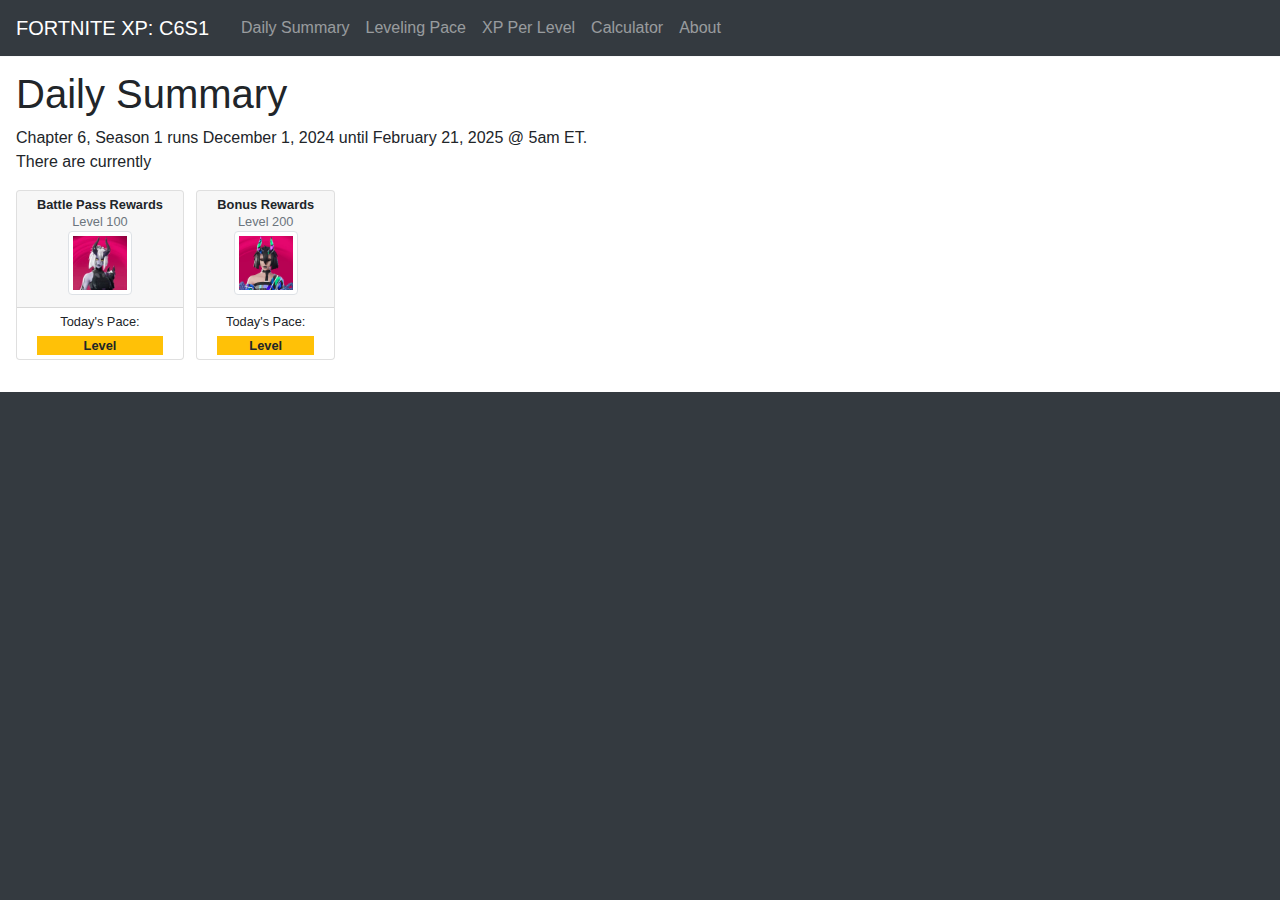
<file: index.html>
<!DOCTYPE html>
<html lang="en" class="bg-dark">
  <head>
    <meta charset="utf-8">
    <meta name="viewport" content="width=device-width, initial-scale=1">
    <meta name="description" content="Fortnite XP tables and daily leveling rates for grinding season rewards.">

    <link rel="apple-touch-icon" sizes="180x180" href="/apple-touch-icon.png">
    <link rel="icon" type="image/png" sizes="32x32" href="/favicon-32x32.png">
    <link rel="icon" type="image/png" sizes="16x16" href="/favicon-16x16.png">
    <link rel="manifest" href="/site.webmanifest">
    <link rel="mask-icon" href="/safari-pinned-tab.svg" color="#5bbad5">
    <meta name="msapplication-TileColor" content="#da532c">
    <meta name="theme-color" content="#ffffff">

    <title>Daily Summary</title>

    <link rel="stylesheet" href="https://stackpath.bootstrapcdn.com/bootstrap/4.5.2/css/bootstrap.min.css" integrity="sha384-JcKb8q3iqJ61gNV9KGb8thSsNjpSL0n8PARn9HuZOnIxN0hoP+VmmDGMN5t9UJ0Z" crossorigin="anonymous">
    <link rel="stylesheet" href="https://cdnjs.cloudflare.com/ajax/libs/font-awesome/5.15.3/css/all.min.css" integrity="sha512-iBBXm8fW90+nuLcSKlbmrPcLa0OT92xO1BIsZ+ywDWZCvqsWgccV3gFoRBv0z+8dLJgyAHIhR35VZc2oM/gI1w==" crossorigin="anonymous" />
    <link rel="stylesheet" href="css/styles.css?v=remix">

    <!-- ganalytics -->
    <script async src="https://www.googletagmanager.com/gtag/js?id=G-CR6MYH3TPR"></script>
    <script>
      window.dataLayer = window.dataLayer || [];
      function gtag(){dataLayer.push(arguments);}
      gtag('js', new Date());

      gtag('config', 'G-CR6MYH3TPR');
    </script>

    <script src="https://code.jquery.com/jquery-3.6.0.slim.min.js" integrity="sha256-u7e5khyithlIdTpu22PHhENmPcRdFiHRjhAuHcs05RI=" crossorigin="anonymous"></script>
    <script src="js/calc.min.js?v=ch6s1-3"></script>
    <script src="js/xptable.min.js?v=ch6s1-3"></script>
    <script src="js/xp.min.js?v=ch6s1-3"></script>
    <script src="https://stackpath.bootstrapcdn.com/bootstrap/4.5.2/js/bootstrap.min.js" integrity="sha384-B4gt1jrGC7Jh4AgTPSdUtOBvfO8shuf57BaghqFfPlYxofvL8/KUEfYiJOMMV+rV" crossorigin="anonymous"></script>

  </head>
  <body class="mb-2 px-2 bg-white" style="padding-top: 70px;">

    <div id="top"></div>

    <nav class="navbar navbar-expand-lg navbar-dark bg-dark border-bottom border-light fixed-top">
      <a class="navbar-brand" href="./">FORTNITE XP: C6S1</a>
      <button class="navbar-toggler" type="button" data-toggle="collapse" data-target="#navbarNavAltMarkup" aria-controls="navbarNavAltMarkup" aria-expanded="false" aria-label="Toggle navigation">
        <span class="navbar-toggler-icon"></span>
      </button>
      <div class="collapse navbar-collapse" id="navbarNavAltMarkup" data-toggle="collapse" data-target=".navbar-collapse">
        <div class="navbar-nav ml-2">
          <a class="nav-item nav-link  " href="./">Daily Summary</a>
          <a class="nav-item nav-link  " href="daily.html">Leveling Pace</a>
          <a class="nav-item nav-link  " href="levels.html">XP Per Level</a>
          <a class="nav-item nav-link  " href="calculator.html">Calculator</a>
          <a class="nav-item nav-link  " href="about.html">About</a>
        </div>
      </div>
    </nav>


    <div id="content" class="pb-2 px-2">

      <h1 class="titleBlock">Daily Summary</h1>

      
            <div id="summary" class="mb-3">
              Chapter 6, Season 1 runs December 1, 2024 until February 21, 2025 @ 5am ET.
              <br />
              There are currently 
            </div>
      
            <div id="100card" class="card d-inline-block mb-4">
              <div class="card-header pt-1">
                <p class="card-title text-nowrap font-weight-bold text-center mb-1">Battle Pass Rewards</p>
                <div>
                  <p class="card-subtitle text-muted text-center">Level 100</p>
                </div>
                <div class="text-center">
                  <img class="rewardImage img-thumbnail" src="img/100reward-ch6s1.jpg">
                </div>
              </div>
              <div class="card-body py-1">
                <p class="card-text text-center mb-1">
                  Today's Pace:
                </p>
                <p class="card-text text-center bg-warning font-weight-bold">
                  Level <span id="target100level"></span>
                </p>
              </div>
            </div>
            <div id="200card" class="card d-inline-block mb-4 ml-2">
              <div class="card-header pt-1">
                <p class="card-title text-nowrap font-weight-bold text-center mb-1">Bonus Rewards</p>
                <div>
                  <p class="card-subtitle text-muted text-center">Level 200</p>
                </div>
                <div class="text-center">
                  <img class="rewardImage img-thumbnail" src="img/200reward-ch6s1.jpg">
                </div>
              </div>
              <div class="card-body py-1">
                <p class="card-text text-center mb-1">
                  Today's Pace:
                </p>
                <p class="card-text text-center bg-warning font-weight-bold">
                  Level <span id="target200level"></span>
                </p>
              </div>
            </div>
            
            <script>populateSummary();populateDaysTable();</script>
           
      
    </div>

    <div class="adContainer bg-dark mb-4 mx-n2 px-2 py-2">
      <script async src="https://pagead2.googlesyndication.com/pagead/js/adsbygoogle.js?client=ca-pub-8080880445104035"
        crossorigin="anonymous"></script>
      <!-- fortnite-banner-foot -->
      <ins class="adsbygoogle"
        style="display:block"
        data-ad-client="ca-pub-8080880445104035"
        data-ad-slot="3043682659"
        data-ad-format="auto"
        data-full-width-responsive="true"></ins>
      <script>
        (adsbygoogle = window.adsbygoogle || []).push({});
      </script>
    </div>

  </body>
</html>
</file>
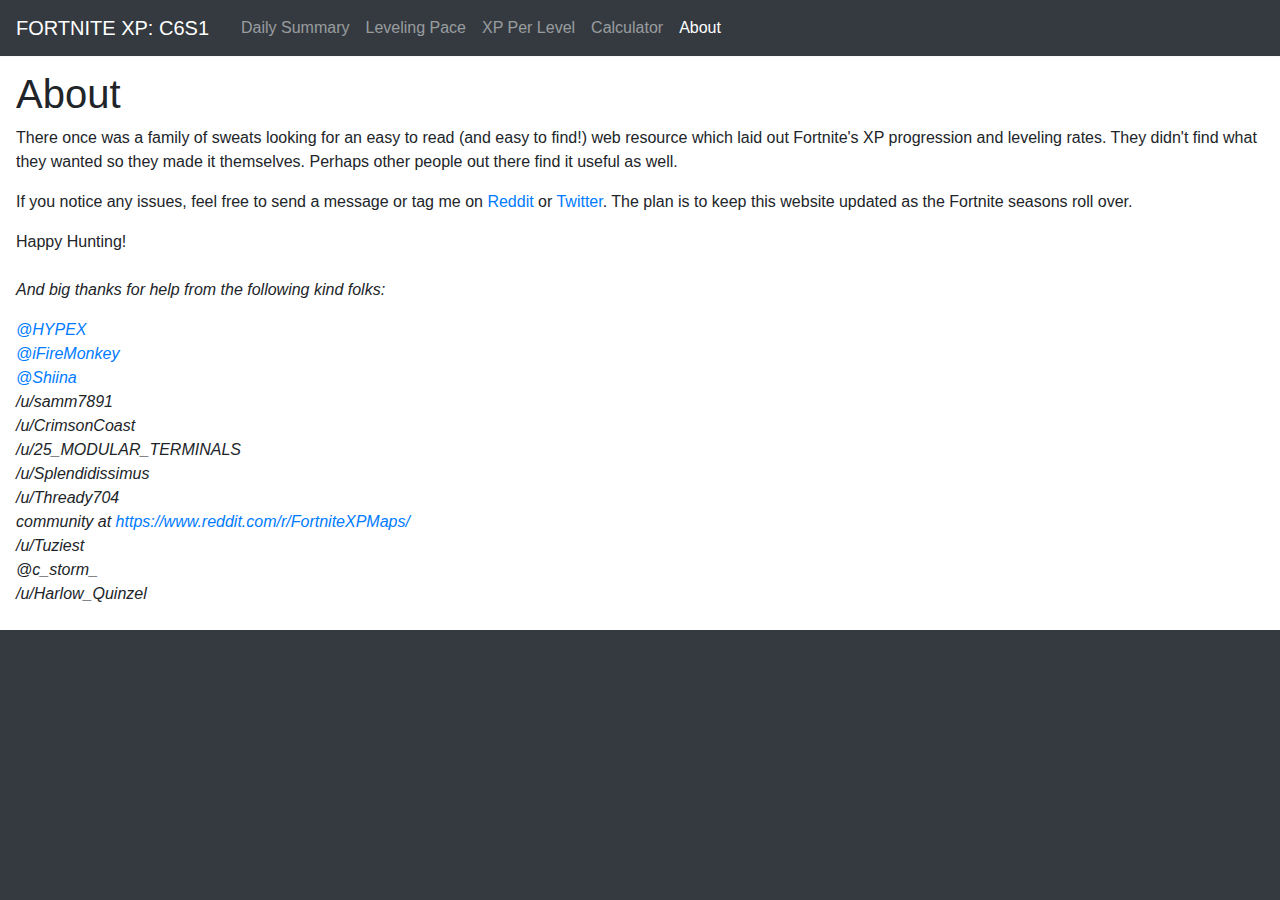
<file: about.html>
<!DOCTYPE html>
<html lang="en" class="bg-dark">
  <head>
    <meta charset="utf-8">
    <meta name="viewport" content="width=device-width, initial-scale=1">
    <meta name="description" content="Fortnite XP tables and daily leveling rates for grinding season rewards.">

    <link rel="apple-touch-icon" sizes="180x180" href="/apple-touch-icon.png">
    <link rel="icon" type="image/png" sizes="32x32" href="/favicon-32x32.png">
    <link rel="icon" type="image/png" sizes="16x16" href="/favicon-16x16.png">
    <link rel="manifest" href="/site.webmanifest">
    <link rel="mask-icon" href="/safari-pinned-tab.svg" color="#5bbad5">
    <meta name="msapplication-TileColor" content="#da532c">
    <meta name="theme-color" content="#ffffff">

    <title>About</title>

    <link rel="stylesheet" href="https://stackpath.bootstrapcdn.com/bootstrap/4.5.2/css/bootstrap.min.css" integrity="sha384-JcKb8q3iqJ61gNV9KGb8thSsNjpSL0n8PARn9HuZOnIxN0hoP+VmmDGMN5t9UJ0Z" crossorigin="anonymous">
    <link rel="stylesheet" href="https://cdnjs.cloudflare.com/ajax/libs/font-awesome/5.15.3/css/all.min.css" integrity="sha512-iBBXm8fW90+nuLcSKlbmrPcLa0OT92xO1BIsZ+ywDWZCvqsWgccV3gFoRBv0z+8dLJgyAHIhR35VZc2oM/gI1w==" crossorigin="anonymous" />
    <link rel="stylesheet" href="css/styles.css?v=remix">

    <!-- ganalytics -->
    <script async src="https://www.googletagmanager.com/gtag/js?id=G-CR6MYH3TPR"></script>
    <script>
      window.dataLayer = window.dataLayer || [];
      function gtag(){dataLayer.push(arguments);}
      gtag('js', new Date());

      gtag('config', 'G-CR6MYH3TPR');
    </script>

    <script src="https://code.jquery.com/jquery-3.6.0.slim.min.js" integrity="sha256-u7e5khyithlIdTpu22PHhENmPcRdFiHRjhAuHcs05RI=" crossorigin="anonymous"></script>
    <script src="js/calc.min.js?v=ch6s1-3"></script>
    <script src="js/xptable.min.js?v=ch6s1-3"></script>
    <script src="js/xp.min.js?v=ch6s1-3"></script>
    <script src="https://stackpath.bootstrapcdn.com/bootstrap/4.5.2/js/bootstrap.min.js" integrity="sha384-B4gt1jrGC7Jh4AgTPSdUtOBvfO8shuf57BaghqFfPlYxofvL8/KUEfYiJOMMV+rV" crossorigin="anonymous"></script>

  </head>
  <body class="mb-2 px-2 bg-white" style="padding-top: 70px;">

    <div id="top"></div>

    <nav class="navbar navbar-expand-lg navbar-dark bg-dark border-bottom border-light fixed-top">
      <a class="navbar-brand" href="./">FORTNITE XP: C6S1</a>
      <button class="navbar-toggler" type="button" data-toggle="collapse" data-target="#navbarNavAltMarkup" aria-controls="navbarNavAltMarkup" aria-expanded="false" aria-label="Toggle navigation">
        <span class="navbar-toggler-icon"></span>
      </button>
      <div class="collapse navbar-collapse" id="navbarNavAltMarkup" data-toggle="collapse" data-target=".navbar-collapse">
        <div class="navbar-nav ml-2">
          <a class="nav-item nav-link  " href="./">Daily Summary</a>
          <a class="nav-item nav-link  " href="daily.html">Leveling Pace</a>
          <a class="nav-item nav-link  " href="levels.html">XP Per Level</a>
          <a class="nav-item nav-link  " href="calculator.html">Calculator</a>
          <a class="nav-item nav-link active " href="about.html">About</a>
        </div>
      </div>
    </nav>


    <div id="content" class="pb-2 px-2">

      <h1 class="titleBlock">About</h1>

      
      <p>
        There once was a family of sweats looking for an easy to read (and easy to find!) web resource which laid out Fortnite's XP progression and leveling rates. They didn't find what they wanted so they made it themselves. Perhaps other people out there find it useful as well.
      </p>
      <p>
        If you notice any issues, feel free to send a message or tag me on <a href="https://www.reddit.com/user/coryallegory/"><i class="fab fa-reddit"></i> Reddit</a> or <a href="https://twitter.com/coryallegory"><i class="fab fa-twitter"></i> Twitter</a>.
        The plan is to keep this website updated as the Fortnite seasons roll over.
      </p>
      <p>
        Happy Hunting!
      </p>
      <p class="mt-4">
        <i>And big thanks for help from the following kind folks:</i>
      </p>
      <p>
        <i>
          <a href="https://twitter.com/HYPEX">@HYPEX</a><br />
          <a href="https://twitter.com/iFireMonkey/">@iFireMonkey</a><br />
          <a href="https://twitter.com/ShiinaBR">@Shiina</a><br />
          /u/samm7891<br />
          /u/CrimsonCoast<br />
          /u/25_MODULAR_TERMINALS<br />
          /u/Splendidissimus<br />
          /u/Thready704<br />
          community at <a href="https://www.reddit.com/r/FortniteXPMaps/">https://www.reddit.com/r/FortniteXPMaps/</a><br />
          /u/Tuziest<br />
          @c_storm_<br />
          /u/Harlow_Quinzel<br />
        </i>
      </p>
      
      
    </div>

    <div class="adContainer bg-dark mb-4 mx-n2 px-2 py-2">
      <script async src="https://pagead2.googlesyndication.com/pagead/js/adsbygoogle.js?client=ca-pub-8080880445104035"
        crossorigin="anonymous"></script>
      <!-- fortnite-banner-foot -->
      <ins class="adsbygoogle"
        style="display:block"
        data-ad-client="ca-pub-8080880445104035"
        data-ad-slot="3043682659"
        data-ad-format="auto"
        data-full-width-responsive="true"></ins>
      <script>
        (adsbygoogle = window.adsbygoogle || []).push({});
      </script>
    </div>

  </body>
</html>
</file>
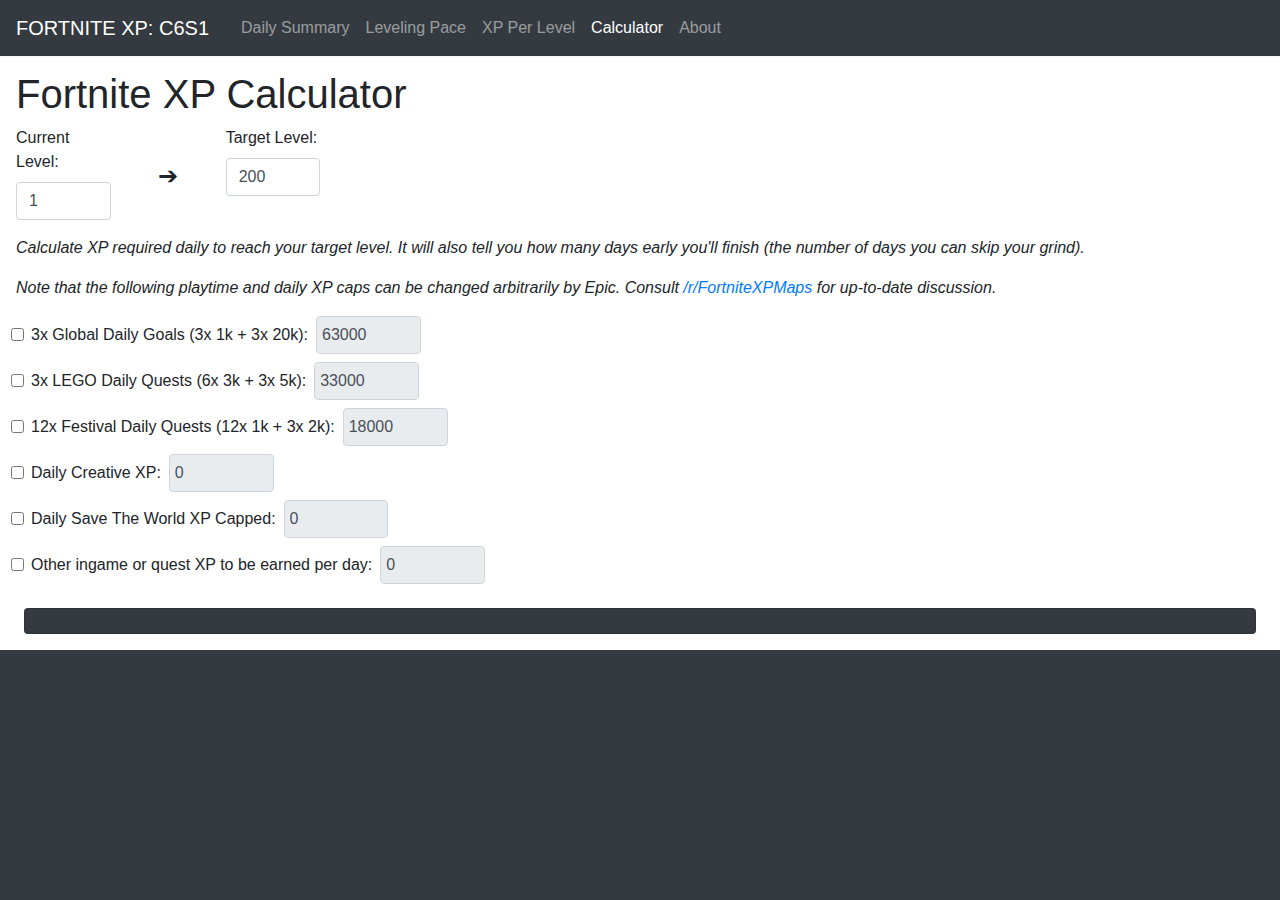
<file: calculator.html>
<!DOCTYPE html>
<html lang="en" class="bg-dark">
  <head>
    <meta charset="utf-8">
    <meta name="viewport" content="width=device-width, initial-scale=1">
    <meta name="description" content="Fortnite XP tables and daily leveling rates for grinding season rewards.">

    <link rel="apple-touch-icon" sizes="180x180" href="/apple-touch-icon.png">
    <link rel="icon" type="image/png" sizes="32x32" href="/favicon-32x32.png">
    <link rel="icon" type="image/png" sizes="16x16" href="/favicon-16x16.png">
    <link rel="manifest" href="/site.webmanifest">
    <link rel="mask-icon" href="/safari-pinned-tab.svg" color="#5bbad5">
    <meta name="msapplication-TileColor" content="#da532c">
    <meta name="theme-color" content="#ffffff">

    <title>Fortnite XP Calculator</title>

    <link rel="stylesheet" href="https://stackpath.bootstrapcdn.com/bootstrap/4.5.2/css/bootstrap.min.css" integrity="sha384-JcKb8q3iqJ61gNV9KGb8thSsNjpSL0n8PARn9HuZOnIxN0hoP+VmmDGMN5t9UJ0Z" crossorigin="anonymous">
    <link rel="stylesheet" href="https://cdnjs.cloudflare.com/ajax/libs/font-awesome/5.15.3/css/all.min.css" integrity="sha512-iBBXm8fW90+nuLcSKlbmrPcLa0OT92xO1BIsZ+ywDWZCvqsWgccV3gFoRBv0z+8dLJgyAHIhR35VZc2oM/gI1w==" crossorigin="anonymous" />
    <link rel="stylesheet" href="css/styles.css?v=remix">

    <!-- ganalytics -->
    <script async src="https://www.googletagmanager.com/gtag/js?id=G-CR6MYH3TPR"></script>
    <script>
      window.dataLayer = window.dataLayer || [];
      function gtag(){dataLayer.push(arguments);}
      gtag('js', new Date());

      gtag('config', 'G-CR6MYH3TPR');
    </script>

    <script src="https://code.jquery.com/jquery-3.6.0.slim.min.js" integrity="sha256-u7e5khyithlIdTpu22PHhENmPcRdFiHRjhAuHcs05RI=" crossorigin="anonymous"></script>
    <script src="js/calc.min.js?v=ch6s1-3"></script>
    <script src="js/xptable.min.js?v=ch6s1-3"></script>
    <script src="js/xp.min.js?v=ch6s1-3"></script>
    <script src="https://stackpath.bootstrapcdn.com/bootstrap/4.5.2/js/bootstrap.min.js" integrity="sha384-B4gt1jrGC7Jh4AgTPSdUtOBvfO8shuf57BaghqFfPlYxofvL8/KUEfYiJOMMV+rV" crossorigin="anonymous"></script>

  </head>
  <body class="mb-2 px-2 bg-white" style="padding-top: 70px;">

    <div id="top"></div>

    <nav class="navbar navbar-expand-lg navbar-dark bg-dark border-bottom border-light fixed-top">
      <a class="navbar-brand" href="./">FORTNITE XP: C6S1</a>
      <button class="navbar-toggler" type="button" data-toggle="collapse" data-target="#navbarNavAltMarkup" aria-controls="navbarNavAltMarkup" aria-expanded="false" aria-label="Toggle navigation">
        <span class="navbar-toggler-icon"></span>
      </button>
      <div class="collapse navbar-collapse" id="navbarNavAltMarkup" data-toggle="collapse" data-target=".navbar-collapse">
        <div class="navbar-nav ml-2">
          <a class="nav-item nav-link  " href="./">Daily Summary</a>
          <a class="nav-item nav-link  " href="daily.html">Leveling Pace</a>
          <a class="nav-item nav-link  " href="levels.html">XP Per Level</a>
          <a class="nav-item nav-link active " href="calculator.html">Calculator</a>
          <a class="nav-item nav-link  " href="about.html">About</a>
        </div>
      </div>
    </nav>


    <div id="content" class="pb-2 px-2">

      <h1 class="titleBlock">Fortnite XP Calculator</h1>

      
        <form class="mb-4">
      
          <div class="form-row">
            <div class="form-group col-4 col-md-1">
              <label for="inputCurrentLevel">Current Level:</label>
              <input type="number" class="form-control" id="inputCurrentLevel" value="1" onchange="calculate(this)">
            </div>
            <div class="form-group col-4 col-md-1 text-center">
              <label>&nbsp;</label>
              <div style="font-size: 1.5rem;">➔</div>
            </div>
            <div class="form-group col-4 col-md-1">
              <label for="inputTargetLevel">Target Level:</label>
              <input type="number" class="form-control" id="inputTargetLevel" value="200" onchange="calculate(this)">
            </div>
          </div>
      
          <p class="font-italic">
            Calculate XP required daily to reach your target level. It will also tell you how many days early you'll finish (the number of days you can skip your grind).
          </p>
          <p class="font-italic">
            Note that the following playtime and daily XP caps can be changed arbitrarily by Epic. Consult <a href="https://www.reddit.com/r/FortniteXPMaps/">/r/FortniteXPMaps</a> for up-to-date discussion.
          </p>
      
          <div class="form-row align-items-center mb-2">
            <div class="form-check mr-2">
              <input class="form-check-input" type="checkbox" value="" id="checkGlobalDailyXP" onchange="toggleInput(this, 'inputGlobalDailyXP'); calculate(this)">
              <label class="form-check-label" for="checkGlobalDailyXP">
                3x Global Daily Goals (3x 1k + 3x 20k):
              </label>
            </div>
            <input type="number" class="form-control col-md-1" id="inputGlobalDailyXP" value="63000" onchange="calculate(this)" disabled>
          </div>
          <div class="form-row align-items-center mb-2">
            <div class="form-check mr-2">
              <input class="form-check-input" type="checkbox" value="" id="checkLegoDailyXP" onchange="toggleInput(this, 'inputLegoDailyXP'); calculate(this)">
              <label class="form-check-label" for="checkLegoDailyXP">
                3x LEGO Daily Quests (6x 3k + 3x 5k):
              </label>
            </div>
            <input type="number" class="form-control col-md-1" id="inputLegoDailyXP" value="33000" onchange="calculate(this)" disabled>
          </div>
          <div class="form-row align-items-center mb-2">
            <div class="form-check mr-2">
              <input class="form-check-input" type="checkbox" value="" id="checkFestivalDailyXP" onchange="toggleInput(this, 'inputFestivalDailyXP'); calculate(this)">
              <label class="form-check-label" for="checkFestivalDailyXP">
                12x Festival Daily Quests (12x 1k + 3x 2k):
              </label>
            </div>
            <input type="number" class="form-control col-md-1" id="inputFestivalDailyXP" value="18000" onchange="calculate(this)" disabled>
          </div>
          <div class="form-row align-items-center mb-2">
            <div class="form-check mr-2">
              <input class="form-check-input" type="checkbox" value="" id="checkCreativeXP" onchange="toggleInput(this, 'inputCreativeXP'); calculate(this)">
              <label class="form-check-label" for="checkCreativeXP">
                Daily Creative XP:
              </label>
            </div>
            <input type="number" class="form-control col-md-1" id="inputCreativeXP" value="0" onchange="calculate(this)" disabled>
          </div>
          <div class="form-row align-items-center mb-2">
            <div class="form-check mr-2">
              <input class="form-check-input" type="checkbox" value="" id="checkSTWXP" onchange="toggleInput(this, 'inputSTWXP'); calculate(this)">
              <label class="form-check-label" for="checkSTWXP">
                Daily Save The World XP Capped:
              </label>
            </div>
            <input type="number" class="form-control col-md-1" id="inputSTWXP" value="0" onchange="calculate(this)" disabled>
          </div>
          <div class="form-row align-items-center mb-2">
            <div class="form-check mr-2">
              <input class="form-check-input" type="checkbox" value="" id="checkOtherXP" onchange="toggleInput(this, 'inputOtherXP'); calculate(this)">
              <label class="form-check-label" for="checkOtherXP">
                Other ingame or quest XP to be earned per day:
              </label>
            </div>
            <input type="number" class="form-control col-md-1" id="inputOtherXP" value="0" onchange="calculate(this)" disabled>
          </div>
      
        </form>
      
        <div id="results" class="card m-2 p-2 bg-dark text-light">
          <span id="xpRemainingPerDay" class="text-warning font-weight-bold"></span>
          <div class="mt-2" id="moredata"></div>
        </div>
        
        <script>calculate();</script>
      
      
    </div>

    <div class="adContainer bg-dark mb-4 mx-n2 px-2 py-2">
      <script async src="https://pagead2.googlesyndication.com/pagead/js/adsbygoogle.js?client=ca-pub-8080880445104035"
        crossorigin="anonymous"></script>
      <!-- fortnite-banner-foot -->
      <ins class="adsbygoogle"
        style="display:block"
        data-ad-client="ca-pub-8080880445104035"
        data-ad-slot="3043682659"
        data-ad-format="auto"
        data-full-width-responsive="true"></ins>
      <script>
        (adsbygoogle = window.adsbygoogle || []).push({});
      </script>
    </div>

  </body>
</html>
</file>
<file: css/styles.css>
.card {
  font-size: 0.8em;
}
.rewardImage {
  height: 5em;
}
</file>
